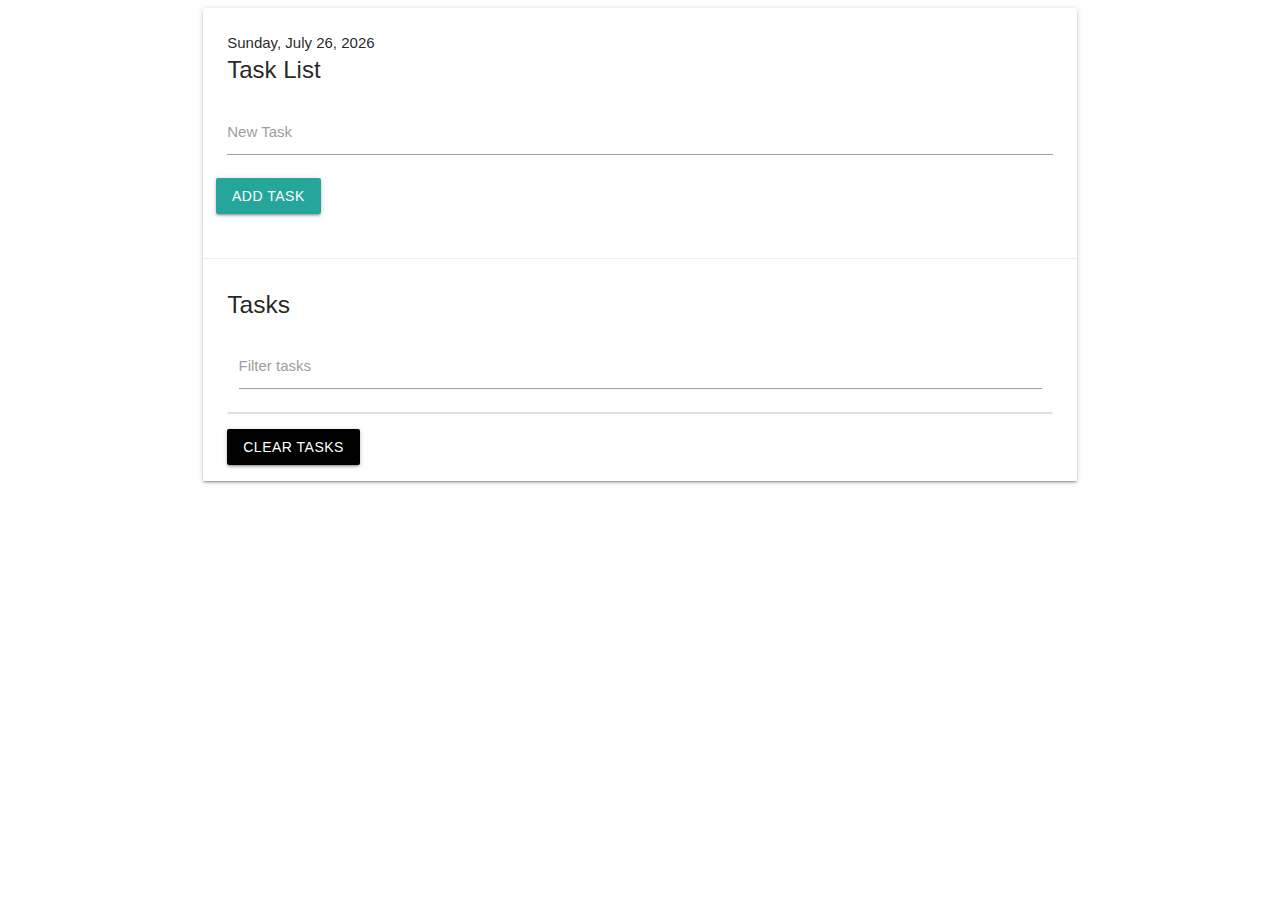
<file: tasklist1/index.html>
<!DOCTYPE html>
<html lang="en">
<head>
    <meta charset="UTF-8">
    <meta name="viewport" content="width=device-width, initial-scale=1.0">
    
    <!--Import Google Icon Font-->
    <!-- <link href="https://fonts.googleapis.com/icon?family=Material+Icons" rel="stylesheet"> -->
    <!-- Compiled and minified CSS -->
    <link rel="stylesheet" href="https://cdnjs.cloudflare.com/ajax/libs/materialize/1.0.0/css/materialize.min.css">
    <link href="https://stackpath.bootstrapcdn.com/font-awesome/4.7.0/css/font-awesome.min.css" rel="stylesheet" integrity="sha384-wvfXpqpZZVQGK6TAh5PVlGOfQNHSoD2xbE+QkPxCAFlNEevoEH3Sl0sibVcOQVnN" crossorigin="anonymous">
    <!-- Test of HTML -->
    <!-- <link rel="stylesheet" href="https://fonts.googleapis.com/css?family=Titillium+Web">
    <link rel="stylesheet" href="css/font-awesome.css">
    <link rel="stylesheet" href="css/style.css"> -->
    <title>Task List</title>
</head>
<body>
    <div class="container">
        <div class="row">
            <div class="col s12">
                <div id="main" class="card">
                    <div class="card-content">
                        <span class="date">Date</span>
                        <!-- <div id="date"></div> -->
                        <span class="card-title">Task List</span>
                        <div class="row">
                            <form id="task-form">
                                <div class="input-field col s12">
                                    <input type="text" name="task" id="task">
                                    <label for="task">New Task</label>
                                </div>
                                <input type="submit" value="Add Task"class="btn">
                            </form>
                        </div>
                    </div>
                    <div class="card-action">
                        <h5 id="task-title">Tasks</h5>
                        <div class="input-field col s12">
                            <input type="text" name="filter" id="filter">
                            <label for="filter">Filter tasks</label>
                        </div>
                        <ul class="collection"></ul>
                        <a href="#" class="clear-tasks btn black">Clear Tasks</a>
                    </div>
                </div>
            </div>
        </div>
    </div>


    <script
  src="https://code.jquery.com/jquery-3.5.0.js"
  integrity="sha256-r/AaFHrszJtwpe+tHyNi/XCfMxYpbsRg2Uqn0x3s2zc="
  crossorigin="anonymous"></script>
    <!-- Compiled and minified JavaScript -->
    <script src="https://cdnjs.cloudflare.com/ajax/libs/materialize/1.0.0/js/materialize.min.js"></script>
    <script src="app.js"></script>
</body>
</html>
</file>
